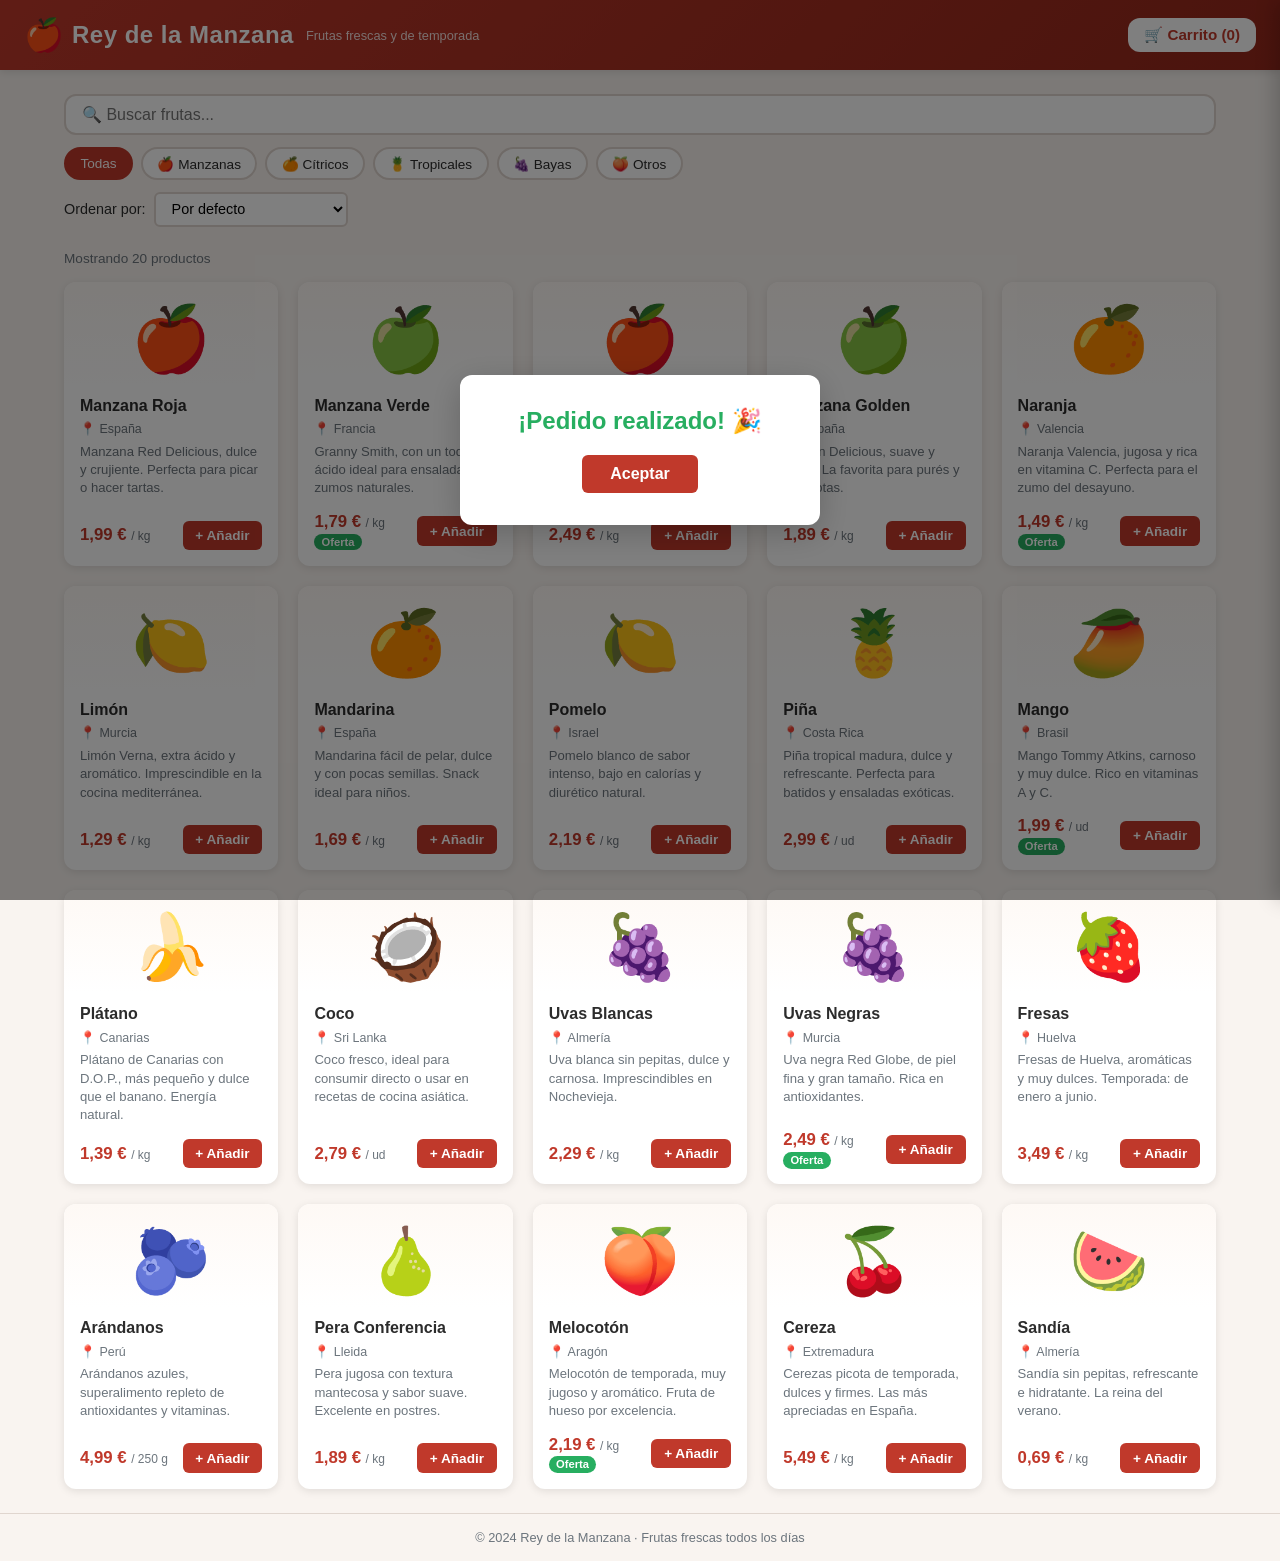
<file: index.html>
<!DOCTYPE html>
<html lang="es">
  <head>
    <meta charset="UTF-8" />
    <meta name="viewport" content="width=device-width, initial-scale=1.0" />
    <title>Rey de la Manzana 🍎</title>
    <link rel="stylesheet" href="css/styles.css" />
  </head>
  <body>
    <!-- Cabecera -->
    <header class="header">
      <div class="header__logo">
        <span class="header__icon">🍎</span>
        <h1 class="header__title">Rey de la Manzana</h1>
        <p class="header__subtitle">Frutas frescas y de temporada</p>
      </div>
      <button class="cart-toggle" id="cartToggle" aria-label="Abrir carrito">
        🛒 Carrito (<span id="cartCount">0</span>)
      </button>
    </header>

    <!-- Contenido principal -->
    <main class="main">
      <!-- Filtros y búsqueda -->
      <section class="filters" aria-label="Filtros">
        <div class="filters__search">
          <label for="searchInput" class="visually-hidden">Buscar frutas</label>
          <input
            type="text"
            id="searchInput"
            class="filters__input"
            placeholder="🔍 Buscar frutas..."
            aria-label="Buscar frutas"
          />
        </div>
        <div class="filters__categories" id="categoryFilters" role="group" aria-label="Filtrar por categoría">
          <button class="filter-btn filter-btn--active" data-category="all">Todas</button>
          <button class="filter-btn" data-category="manzanas">🍎 Manzanas</button>
          <button class="filter-btn" data-category="citricos">🍊 Cítricos</button>
          <button class="filter-btn" data-category="tropicales">🍍 Tropicales</button>
          <button class="filter-btn" data-category="bayas">🍇 Bayas</button>
          <button class="filter-btn" data-category="otros">🍑 Otros</button>
        </div>
        <div class="filters__sort">
          <label for="sortSelect">Ordenar por:</label>
          <select id="sortSelect" class="filters__select">
            <option value="default">Por defecto</option>
            <option value="price-asc">Precio: menor a mayor</option>
            <option value="price-desc">Precio: mayor a menor</option>
            <option value="name-asc">Nombre: A-Z</option>
          </select>
        </div>
      </section>

      <!-- Catálogo de productos -->
      <section class="catalog" aria-label="Catálogo de frutas">
        <p class="catalog__count" id="catalogCount"></p>
        <div class="catalog__grid" id="productGrid" role="list">
          <!-- Los productos se generan con JavaScript -->
        </div>
        <p class="catalog__empty" id="emptyMessage" hidden>
          No se encontraron productos con ese criterio.
        </p>
      </section>
    </main>

    <!-- Panel del carrito -->
    <aside class="cart" id="cartPanel" aria-label="Carrito de la compra" hidden>
      <div class="cart__header">
        <h2 class="cart__title">🛒 Tu Carrito</h2>
        <button class="cart__close" id="cartClose" aria-label="Cerrar carrito">✕</button>
      </div>
      <ul class="cart__list" id="cartList">
        <!-- Ítems del carrito generados con JavaScript -->
      </ul>
      <div class="cart__footer" id="cartFooter" hidden>
        <div class="cart__total">
          Total: <strong id="cartTotal">0,00 €</strong>
        </div>
        <button class="cart__checkout" id="checkoutBtn">Finalizar compra</button>
        <button class="cart__clear" id="clearCartBtn">Vaciar carrito</button>
      </div>
      <p class="cart__empty" id="cartEmpty">Tu carrito está vacío.</p>
    </aside>

    <!-- Overlay para el carrito -->
    <div class="overlay" id="overlay" hidden></div>

    <!-- Modal de confirmación -->
    <div class="modal" id="confirmModal" role="dialog" aria-modal="true" aria-labelledby="modalTitle" hidden>
      <div class="modal__content">
        <h2 class="modal__title" id="modalTitle">¡Pedido realizado! 🎉</h2>
        <p class="modal__message" id="modalMessage"></p>
        <button class="modal__btn" id="modalClose">Aceptar</button>
      </div>
    </div>

    <footer class="footer">
      <p>© 2024 Rey de la Manzana · Frutas frescas todos los días</p>
    </footer>

    <script src="js/script.js"></script>
  </body>
</html>
</file>
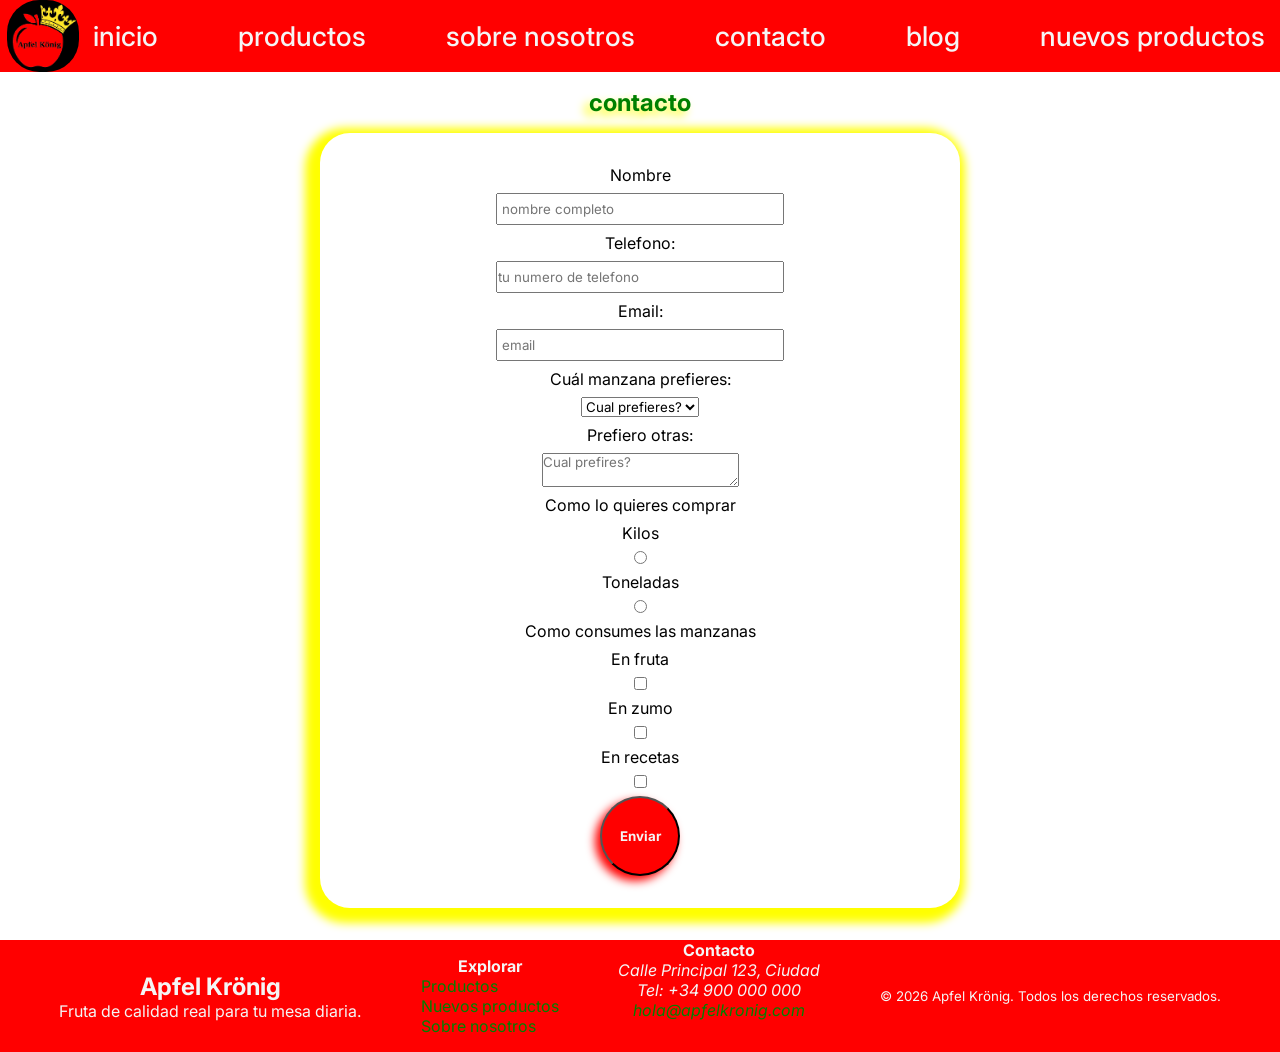
<file: manzanas_del_rey/contacto.html>
<!DOCTYPE html>
<html lang="es">
<head>
    <meta charset="UTF-8">
    <title>apfel König</title>
    <link rel="stylesheet" href="./style/style.css">
</head>
<body>

<!--header-->
<header class="header">
    <a class="header__logo" href="./index.html" ><img class="logo" src="./assets/manzana_blanca.png" alt="logo apfel König"></a>
    <nav class="menu">
        <ul class="menu__principal">
            <li><a class="opcion" href="index.html">inicio</a></li>
            <li><a class="opcion" href="servicios.html">productos</a></li>
            <li><a class="opcion"  href="about.html">sobre nosotros</a></li>
            <li><a class="opcion" href="contacto.html">contacto</a></li>
            <li><a class="opcion" href="blog.html">blog</a></li>
            <li><a class="opcion" href="nuevosProductos.html">nuevos productos</a></li>
        </ul>
    </nav>
</header>
<!--header-->
<!--main-->

<!-- Al menos 6 tipos de campos distintos:
    text-ya, email-ya, tel-ya, select-ya, textarea-ya, radio-ya o checkbox-ya.

    Campos obligatorios con atributo required.

    Labels correctamente asociados con for e id.

    Botón de envío. -->
<main>
    <section class="contacto">
        <h1 class="titulo__contacto">contacto</h1>

        <form class=formulario>
            <label class="formulario__label" for="nombre" >Nombre</label>
            <input class="formulario__input" type="text" id="nombre"  placeholder=" nombre completo" required>

            <label class="formulario__label"  for="telefono">Telefono:</label>
            <input class="formulario__input" type="tel" id="telefono" name="telefono" placeholder="tu numero de telefono" required>

            <label class="formulario__label" for="email">Email:</label>
            <input class="formulario__input" type="email" id="email" placeholder=" email" required>

            <label class="formulario__label" for="preferencia_manzana">Cuál manzana prefieres:</label>

            <select class="select" id="preferencia_manzana">
                <option value="" disabled selected>Cual prefieres?</option>
                <option value="roja">Roja</option>
                <option value="amarilla">Amarilla</option>
                <option value="verde">Verde</option>
            </select>

            <label for="otras_preferencias">Prefiero otras:</label>
            <textarea id="otras_preferencias"  placeholder="Cual prefires?" ></textarea>

            <p>Como lo quieres comprar</p>
            <label class="formulario__label" for="kilos">Kilos</label>
            <input class="formulario__casillas" type="radio" id="kilos" name ="manera_de_compra" value="kilos">

            <label class="formulario__label" for="toneladas">Toneladas</label>
            <input class="formulario__casillas" type="radio" id="toneladas" name ="manera_de_compra" value="toneladas">

            <p>Como consumes las manzanas</p>
            <label class="formulario__label" for="fruta">En fruta</label>
            <input class="formulario__casillas"  id="fruta" type="checkbox">

            <label class="formulario__label" for="zumo">En zumo</label>
            <input class="formulario__casillas"  id="zumo" type="checkbox">

            <label class="formulario__label" for="recetas">En recetas</label>
            <input class="formulario__casillas"  id="recetas" type="checkbox">

            <input class="formulario__enviar"  type="submit" value="Enviar">
        </form>

    </section>
</main>
<!--main-->

<!--Footer-->
<footer class="footer">
    <section class="footer__contacto">
        <h2 class="footer__titulo">Apfel Krönig</h2>
        <p class="footer__descripcion">Fruta de calidad real para tu mesa diaria.</p>
    </section>

    <nav class="footer__navegacion">
        <h2 class="footer__subtitulo">Explorar</h2>
        <ul class="footer__lista">
            <li class="footer__opcion"><a href="servicios.html" class="pie__enlace">Productos</a></li>
            <li class="footer__opcion"><a href="nuevosProductos.html" class="pie__enlace">Nuevos productos</a></li>
            <li class="footer__opcion"><a href="about.html" class="pie__enlace">Sobre nosotros</a></li>
        </ul>
    </nav>

    <section class="contacto">
        <h2 class="footer__subtitulo">Contacto</h2>
        <address class="footer__direccion">
            <p class="footer__direccion">Calle Principal 123, Ciudad</p>
            <p class="footer__telefono">Tel: +34 900 000 000</p>
            <a href="mailto:hola@apfelkronig.com" class="footer__correo">hola@apfelkronig.com</a>
        </address>
    </section>

    <small class="footer__copyright">
        &copy; 2026 Apfel Krönig. Todos los derechos reservados.
    </small>
</footer>
<script src="./js/app.js"></script>
<!--Footer-->
</body>
</html>
</file>
<file: css/styles.css>
/* ===========================
   Variables y reset
=========================== */
:root {
  --color-primary: #c0392b;
  --color-primary-dark: #96281b;
  --color-primary-light: #e74c3c;
  --color-secondary: #27ae60;
  --color-secondary-dark: #1e8449;
  --color-accent: #f39c12;
  --color-bg: #f9f4f0;
  --color-bg-card: #ffffff;
  --color-text: #2c2c2c;
  --color-text-light: #6c757d;
  --color-border: #e0d6cf;
  --color-shadow: rgba(0, 0, 0, 0.1);
  --radius: 12px;
  --radius-sm: 6px;
  --transition: 0.2s ease;
  --font-main: 'Segoe UI', Tahoma, Geneva, Verdana, sans-serif;
}

*, *::before, *::after {
  box-sizing: border-box;
  margin: 0;
  padding: 0;
}

html {
  font-size: 16px;
  scroll-behavior: smooth;
}

body {
  font-family: var(--font-main);
  background-color: var(--color-bg);
  color: var(--color-text);
  min-height: 100vh;
  display: flex;
  flex-direction: column;
}

.visually-hidden {
  position: absolute;
  width: 1px;
  height: 1px;
  padding: 0;
  margin: -1px;
  overflow: hidden;
  clip: rect(0, 0, 0, 0);
  white-space: nowrap;
  border: 0;
}

/* ===========================
   Header
=========================== */
.header {
  background: linear-gradient(135deg, var(--color-primary), var(--color-primary-dark));
  color: white;
  padding: 1rem 1.5rem;
  display: flex;
  align-items: center;
  justify-content: space-between;
  flex-wrap: wrap;
  gap: 0.75rem;
  position: sticky;
  top: 0;
  z-index: 100;
  box-shadow: 0 2px 8px var(--color-shadow);
}

.header__logo {
  display: flex;
  align-items: center;
  gap: 0.5rem;
}

.header__icon {
  font-size: 2rem;
}

.header__title {
  font-size: 1.5rem;
  font-weight: 700;
  letter-spacing: 0.5px;
}

.header__subtitle {
  font-size: 0.8rem;
  opacity: 0.85;
  margin-left: 0.25rem;
  display: none;
}

@media (min-width: 480px) {
  .header__subtitle { display: inline; }
}

.cart-toggle {
  background: white;
  color: var(--color-primary);
  border: none;
  padding: 0.5rem 1rem;
  border-radius: var(--radius);
  font-size: 0.95rem;
  font-weight: 600;
  cursor: pointer;
  transition: background var(--transition), transform var(--transition);
  white-space: nowrap;
}

.cart-toggle:hover {
  background: #f0e6e5;
  transform: scale(1.03);
}

/* ===========================
   Main layout
=========================== */
.main {
  flex: 1;
  padding: 1.5rem;
  max-width: 1200px;
  width: 100%;
  margin: 0 auto;
}

/* ===========================
   Filters
=========================== */
.filters {
  display: flex;
  flex-direction: column;
  gap: 0.75rem;
  margin-bottom: 1.5rem;
}

.filters__input {
  width: 100%;
  padding: 0.6rem 1rem;
  border: 2px solid var(--color-border);
  border-radius: var(--radius);
  font-size: 1rem;
  background: var(--color-bg-card);
  transition: border-color var(--transition);
  outline: none;
}

.filters__input:focus {
  border-color: var(--color-primary);
}

.filters__categories {
  display: flex;
  flex-wrap: wrap;
  gap: 0.5rem;
}

.filter-btn {
  padding: 0.4rem 0.9rem;
  border: 2px solid var(--color-border);
  border-radius: 20px;
  background: var(--color-bg-card);
  font-size: 0.85rem;
  cursor: pointer;
  transition: all var(--transition);
  font-weight: 500;
  color: var(--color-text);
}

.filter-btn:hover {
  border-color: var(--color-primary);
  color: var(--color-primary);
}

.filter-btn--active {
  background: var(--color-primary);
  border-color: var(--color-primary);
  color: white;
}

.filters__sort {
  display: flex;
  align-items: center;
  gap: 0.5rem;
  font-size: 0.9rem;
}

.filters__select {
  padding: 0.4rem 0.75rem;
  border: 2px solid var(--color-border);
  border-radius: var(--radius-sm);
  background: var(--color-bg-card);
  font-size: 0.9rem;
  cursor: pointer;
  outline: none;
  transition: border-color var(--transition);
}

.filters__select:focus {
  border-color: var(--color-primary);
}

/* ===========================
   Catalog
=========================== */
.catalog__count {
  font-size: 0.85rem;
  color: var(--color-text-light);
  margin-bottom: 1rem;
}

.catalog__grid {
  display: grid;
  grid-template-columns: repeat(auto-fill, minmax(200px, 1fr));
  gap: 1.25rem;
}

.catalog__empty {
  text-align: center;
  color: var(--color-text-light);
  font-size: 1rem;
  padding: 2rem;
}

/* ===========================
   Product card
=========================== */
.product-card {
  background: var(--color-bg-card);
  border-radius: var(--radius);
  box-shadow: 0 2px 8px var(--color-shadow);
  overflow: hidden;
  display: flex;
  flex-direction: column;
  transition: transform var(--transition), box-shadow var(--transition);
  role: listitem;
}

.product-card:hover {
  transform: translateY(-4px);
  box-shadow: 0 6px 20px rgba(0, 0, 0, 0.15);
}

.product-card__emoji {
  font-size: 4rem;
  text-align: center;
  padding: 1.25rem 0.5rem 0.5rem;
  background: linear-gradient(180deg, #fef9f5 0%, #fff 100%);
}

.product-card__body {
  padding: 0.75rem 1rem 1rem;
  display: flex;
  flex-direction: column;
  flex: 1;
  gap: 0.4rem;
}

.product-card__name {
  font-size: 1rem;
  font-weight: 700;
  color: var(--color-text);
}

.product-card__origin {
  font-size: 0.78rem;
  color: var(--color-text-light);
}

.product-card__description {
  font-size: 0.82rem;
  color: var(--color-text-light);
  line-height: 1.4;
  flex: 1;
}

.product-card__footer {
  display: flex;
  align-items: center;
  justify-content: space-between;
  margin-top: 0.5rem;
  gap: 0.5rem;
}

.product-card__price {
  font-size: 1.05rem;
  font-weight: 700;
  color: var(--color-primary);
}

.product-card__unit {
  font-size: 0.75rem;
  color: var(--color-text-light);
  font-weight: 400;
}

.product-card__badge {
  font-size: 0.7rem;
  background: var(--color-secondary);
  color: white;
  padding: 0.15rem 0.45rem;
  border-radius: 20px;
  font-weight: 600;
}

.product-card__add-btn {
  background: var(--color-primary);
  color: white;
  border: none;
  padding: 0.45rem 0.8rem;
  border-radius: var(--radius-sm);
  font-size: 0.85rem;
  font-weight: 600;
  cursor: pointer;
  transition: background var(--transition), transform var(--transition);
  white-space: nowrap;
}

.product-card__add-btn:hover {
  background: var(--color-primary-dark);
  transform: scale(1.05);
}

.product-card__add-btn:active {
  transform: scale(0.97);
}

/* ===========================
   Cart panel
=========================== */
.cart {
  position: fixed;
  top: 0;
  right: 0;
  height: 100%;
  width: 340px;
  max-width: 95vw;
  background: var(--color-bg-card);
  box-shadow: -4px 0 20px rgba(0, 0, 0, 0.2);
  z-index: 200;
  display: flex;
  flex-direction: column;
  transform: translateX(100%);
  transition: transform 0.3s ease;
}

.cart:not([hidden]) {
  transform: translateX(0);
}

.cart__header {
  background: var(--color-primary);
  color: white;
  padding: 1rem 1.25rem;
  display: flex;
  justify-content: space-between;
  align-items: center;
}

.cart__title {
  font-size: 1.1rem;
  font-weight: 700;
}

.cart__close {
  background: none;
  border: none;
  color: white;
  font-size: 1.2rem;
  cursor: pointer;
  line-height: 1;
  padding: 0.25rem;
  border-radius: var(--radius-sm);
  transition: background var(--transition);
}

.cart__close:hover {
  background: rgba(255, 255, 255, 0.2);
}

.cart__list {
  flex: 1;
  overflow-y: auto;
  list-style: none;
  padding: 0.75rem;
  display: flex;
  flex-direction: column;
  gap: 0.75rem;
}

.cart__item {
  display: flex;
  align-items: center;
  gap: 0.75rem;
  background: var(--color-bg);
  border-radius: var(--radius-sm);
  padding: 0.6rem 0.75rem;
}

.cart__item-emoji {
  font-size: 1.75rem;
  flex-shrink: 0;
}

.cart__item-info {
  flex: 1;
  min-width: 0;
}

.cart__item-name {
  font-size: 0.88rem;
  font-weight: 600;
  overflow: hidden;
  text-overflow: ellipsis;
  white-space: nowrap;
}

.cart__item-subtotal {
  font-size: 0.78rem;
  color: var(--color-text-light);
}

.cart__item-controls {
  display: flex;
  align-items: center;
  gap: 0.4rem;
  flex-shrink: 0;
}

.cart__item-qty-btn {
  background: var(--color-border);
  border: none;
  width: 24px;
  height: 24px;
  border-radius: 50%;
  font-size: 1rem;
  line-height: 1;
  cursor: pointer;
  display: flex;
  align-items: center;
  justify-content: center;
  transition: background var(--transition);
  font-weight: 700;
}

.cart__item-qty-btn:hover {
  background: var(--color-primary-light);
  color: white;
}

.cart__item-qty {
  font-size: 0.9rem;
  font-weight: 700;
  min-width: 1.5rem;
  text-align: center;
}

.cart__item-remove {
  background: none;
  border: none;
  font-size: 1rem;
  cursor: pointer;
  color: var(--color-text-light);
  transition: color var(--transition);
  padding: 0.1rem;
}

.cart__item-remove:hover {
  color: var(--color-primary);
}

.cart__footer {
  padding: 1rem 1.25rem;
  border-top: 2px solid var(--color-border);
  display: flex;
  flex-direction: column;
  gap: 0.6rem;
}

.cart__total {
  font-size: 1rem;
  display: flex;
  justify-content: space-between;
}

.cart__total strong {
  font-size: 1.15rem;
  color: var(--color-primary);
}

.cart__checkout {
  background: var(--color-secondary);
  color: white;
  border: none;
  padding: 0.7rem;
  border-radius: var(--radius-sm);
  font-size: 1rem;
  font-weight: 700;
  cursor: pointer;
  transition: background var(--transition);
}

.cart__checkout:hover {
  background: var(--color-secondary-dark);
}

.cart__clear {
  background: none;
  color: var(--color-text-light);
  border: 1px solid var(--color-border);
  padding: 0.5rem;
  border-radius: var(--radius-sm);
  font-size: 0.85rem;
  cursor: pointer;
  transition: all var(--transition);
}

.cart__clear:hover {
  border-color: var(--color-primary);
  color: var(--color-primary);
}

.cart__empty {
  text-align: center;
  color: var(--color-text-light);
  padding: 2rem 1rem;
  font-size: 0.95rem;
}

/* ===========================
   Overlay
=========================== */
.overlay {
  position: fixed;
  inset: 0;
  background: rgba(0, 0, 0, 0.45);
  z-index: 150;
  cursor: pointer;
}

/* ===========================
   Modal
=========================== */
.modal {
  position: fixed;
  inset: 0;
  display: flex;
  align-items: center;
  justify-content: center;
  z-index: 300;
  background: rgba(0, 0, 0, 0.5);
}

.modal__content {
  background: white;
  border-radius: var(--radius);
  padding: 2rem;
  max-width: 360px;
  width: 90%;
  text-align: center;
  box-shadow: 0 8px 32px rgba(0, 0, 0, 0.2);
  animation: modalIn 0.25s ease;
}

@keyframes modalIn {
  from { transform: scale(0.85); opacity: 0; }
  to   { transform: scale(1);    opacity: 1; }
}

.modal__title {
  font-size: 1.5rem;
  margin-bottom: 0.75rem;
  color: var(--color-secondary);
}

.modal__message {
  font-size: 0.95rem;
  color: var(--color-text-light);
  line-height: 1.5;
  margin-bottom: 1.25rem;
}

.modal__btn {
  background: var(--color-primary);
  color: white;
  border: none;
  padding: 0.65rem 1.75rem;
  border-radius: var(--radius-sm);
  font-size: 1rem;
  font-weight: 700;
  cursor: pointer;
  transition: background var(--transition);
}

.modal__btn:hover {
  background: var(--color-primary-dark);
}

/* ===========================
   Footer
=========================== */
.footer {
  text-align: center;
  padding: 1rem;
  font-size: 0.8rem;
  color: var(--color-text-light);
  border-top: 1px solid var(--color-border);
  margin-top: auto;
}

/* ===========================
   Responsive tweaks
=========================== */
@media (max-width: 480px) {
  .main { padding: 1rem; }
  .catalog__grid { grid-template-columns: repeat(auto-fill, minmax(150px, 1fr)); gap: 0.85rem; }
  .product-card__emoji { font-size: 3rem; }
  .cart { width: 100%; }
}
</file>
<file: manzanas_del_rey/style/style.css>
/*Importaciones*/
@import url('https://fonts.googleapis.com/css2?family=Inter:ital,opsz,wght@0,14..32,100..900;1,14..32,100..900&display=swap');

/*variables*/
:root {
    --color-rojo:red;
    --color-amarillo:yellow;
    --color-blanco:whitesmoke;
    --color-negro:black;
    --color-verde: green;
    }


/*reseteo*/
*{
    padding: 0;
    margin: 0;
    box-sizing: border-box;
    text-decoration: none;
    list-style-type: none;
    font-family: Inter, serif;
}

a{
    color: var(--color-verde);
}

body{
    width: 100%;
}

/*----header---*/
.menu__principal {
    display: flex;
    gap: 5rem;
    align-items: center;
    font-size: 1.7rem;
    padding: 0.5rem;
}

.header{
    display: flex;
    justify-content:space-evenly;
    align-items: center;
    width: 100%;
    height: 4.5rem;
    padding: 0;
    background-color: var(--color-rojo);
}
.logo{
    display: flex;
    align-items: center;
    height: 4.5rem;
    border-radius: 45%;
}

.opcion{
    font-weight: 500;
    transition: color 0.3s;
    color: var(--color-blanco);
    transition:0.3s
}
.opcion:hover {
    font: bold 2rem "Inter", serif;
    transition:0.3s;
    color: var(--color-amarillo);
}
/*----header---*/

/***********index************/
/*main*/
.bienvenida{
    display:flex;
    flex-direction: column;
    justify-content:space-evenly;
    align-items: center;
    align-content: center;
    gap:0.5rem;
}
.bienvenida__titulo{
    color: var(--color-blanco);
    text-shadow: -2px 2px 7px var(--color-rojo);
    padding: 1rem;
}
.bienvenida__imagen{
    width: 100%;
    height: 20rem;
    object-fit: cover;
}
.bienvenida__descricion{
    font-size: 1.2rem;
    padding: 0.4rem;
    border-radius: 30px;
}
.productos-index{
    display: flex;
    flex-direction:row;
    flex-wrap: wrap;
    gap:1rem;
    justify-content: space-evenly;
}
.productos-index__titulo-principla{
    width: 100%;
    text-align:center;
    font-size: 3rem;
    color: var(--color-verde);
    text-shadow: -5px 5px 1rem  var(--color-amarillo);
}
.producto-index__imagen{
    height: 25rem;
    width: 25rem;
    display: flex;
    align-content: center;
    align-items: center;
    object-fit:cover;
}
.productos-index__titulo{
    display: flex;
    align-items: center;
    align-content: center;
    justify-content:center;
    font-size: 2rem;
}
/*main*/
/************index************/

/*---------->productos*/
/*main*/


.productos-banner{
    display: flex;
    flex-direction:column;
    align-items:center;
    justify-content:center;
}

.productos-banner__titulo-principal{
    text-align: center;
    color:var(--color-verde);
    text-shadow: -5px 5px 10px var(--color-amarillo);
    padding: 1.5rem;
}
.productos__video{
    border-radius:1rem;
    box-shadow: -5px 5px 30px  0.5rem var(--color-amarillo);
    width: 40rem;
}
.productos__subtitulo-principal{
    text-align: center;
    width: 100%;
    padding: 1rem;
    color: var(--color-verde);
    text-shadow: -5px 5px 10px var(--color-verde);
    font-size: 3rem;
}
.productos{
    display: flex;
    flex-direction:row;
    flex-wrap: wrap;
    justify-content: center;
    align-items: center;
    align-content: center;
    text-align: center;
    gap: 3rem;
}
.producto__titulo{
    text-align: center;
}
.producto{
}
.producto__imagen{
    height: 35rem;
    width: 35rem;
    object-fit: cover;
}
.producto__precio{
    font-size: 1.2rem;
    padding: 0.5rem;
}
.productos-mixtos{
    display: flex;
    flex-direction:row;
    justify-content:space-between;
    gap:5rem;
}
/*main*/
/*---------->productos*/

/*--------->about*/
/*main*/

.main-sobre-nosotros{
    display: grid;
    grid-template-columns: repeat(4,1fr);
    grid-template-rows: 0.1fr 0.5fr 1fr
}


.sobre-nosotros-banner{
    justify-content: space-evenly;
    text-align: center;
    padding-bottom:1rem;
    grid-column: 1/5;
    grid-row: 1/2;
}

.sobre-nosotros{
    display: flex;
    flex-direction: row;
    align-items: center;
    justify-content: space-evenly;
    text-align: center;
    height: 10rem;
    gap: 2rem;
    grid-column: 1/5;
    grid-row: 2/3;
}


.sobre-nosotros__titulo{
    color: var(--color-verde);
    text-shadow: -5px 5px 10px var(--color-amarillo);
    padding-top: 0.5rem;
}
.sobre-nosotros__imagen{
    width: 100%;
    height: 15em;
    object-fit: cover;
    border-radius: 1rem;
}
.sobre-nosotros__subtitulo{
    padding: 0.5rem;
    text-align: center;
}
.sobre-nosotros__conjunto{
    height: 10rem;
    width: 35rem;
    align-items: center;
    text-align: justify;
    align-content: center;
    border-radius: 30px;
    padding: 0.5rem;
}

.sobre-nosotros-historia{
    display:grid;
    grid-template-columns: 1fr 1fr;
    grid-template-rows: 1fr;
    text-align: center;
    grid-column: 1/5;
    grid-row: 3/4;
}
.sobre-nosotros-historia__imagen{
    height: 25rem;
    width: 60rem;
    grid-column: 1/2;
}
.sobre-nosotros-historia__titulo{
    text-align: center;
}

.sobre-nosotros-historia__descripcion{
    text-align: justify;
    padding: 2rem;
}



/*main*/
/*--------->about*------------/

/*--------->Contacto**************/
/*main*/
.contacto{
    display: flex;
    flex-direction:column;
    align-items: center;
    align-content:center;
    text-align: center;
    padding-bottom: 2rem;
}
.titulo__contacto{
    padding: 1rem;
    color: var(--color-verde);
    text-shadow: -5px 5px 10px var(--color-amarillo);
}
.formulario{
    display: flex;
    flex-direction:column;
    align-items: center;
    text-align: center;
    gap: 0.5rem;
    box-shadow: -5px 5px 10px  10px var(--color-amarillo);
    height: auto;
    width: 50%;
    padding: 2rem;
    border-radius: 30px;
}
.formulario__input{
    width: 50%;
    height: 2rem;
    text-align: justify
}

.formulario__enviar{
    height: 5rem;
    width: 5rem;
    border-radius: 50%;
    background-color: var(--color-rojo);
    box-shadow: -5px 5px 10px var(--color-rojo);
    font-weight: bolder;
    color: var(--color-blanco);
}



/*main*/
/*--------->Contacto*************/

/*-------------->blog<--------------*/
/*main*/
.blog__banner{
    display: flex;
    flex-direction:column;
    align-items: center;
    justify-content: center;
    text-align: center;
}

.blog__titulo{
    text-align: center;
    color: var(--color-verde);
    text-shadow: -5px 5px 10px var(--color-amarillo);
    padding: 1rem;
}
.blog__img{
    object-fit:cover;
    background-color: cyan;
    border-radius: 30px;
    height: 25rem;
    width: 70rem;
}

.recetas{
    display: flex;
    flex-direction:column;
    align-items: center;
    align-content:center;
    text-align: start;
}

.recetas__titulo{
   text-shadow: -5px 5px 7px var(--color-amarillo);
}

.manzana-asada{
    display: flex;
    flex-direction: column;
    gap: 1rem;
    padding: 2rem;
    text-align: justify;
    align-content: center;
}
.manzana-asada__imagen{
    height: 20rem;
    width:40rem ;
    border-radius: 3rem;
    object-fit: cover;
}
.manzana-asada__subtitulo{
    text-align: start;
    font-size: 1.2rem;
}

.receta-cliente__error{
    Color: red;
    font-weight:bold;
    text-align: center;
    font-size: 2rem;
    background-color: var(--color-amarillo);
}

.recetas-cliente{
    display: flex;
    flex-direction:column;
    align-items: center;
    justify-content:space-between;
    align-content: center;
    text-align: center;
    gap: 1rem;
}

.recetas__boton{
    height: 3rem;
    width: 10rem;
    color: var(--color-negro);

    border-block-color: var(--color-rojo);
    border-radius: 30px;
}


.nueva-receta{
    display: flex;
    flex-direction:column;
    align-items: center;
    justify-content: center;
    text-align: center;
    gap:2rem;
    padding: 4rem;
}






/*main*/
/*-------------->blog<--------------*/

/*-------------->nuevoProductos<--------------*/
/*main*/
.main__producto-nuevo{
    display: grid;
    grid-template-rows:1.5fr 3fr;
    grid-template-columns: 1fr 7fr 1fr;

}
.productos-nuevo_banner{
    align-items: center;
    justify-content: center;
    text-align: center;
    height: 20rem;
    grid-column:2/3;
    grid-row: 1/2;
}
.productos-nuevos__titulo{
    color: var(--color-verde);
    text-shadow: -5px 5px 10px var(--color-amarillo);
    text-align: center;
    padding: 1rem;
}
.productos-nuevos__banner-imagen{
    width: 100%;
    height: 25rem;
    object-fit: cover;
    border-radius: 1rem;
    justify-content: center;
}
.productos-nuevo{
    display: flex;
    flex-direction: column;
    align-items: center;
    justify-content:center;
    gap:3rem;
    text-align:justify;
    padding: 2rem;
    grid-column:2/3;
}
.producto-nuevo__tarjeta{
    align-items: center;
    justify-content: center;
    gap:1rem;
    height: 35rem;
    width: 80rem;
    border-radius: 30px;
    background-color: aqua;
}
.productos-nuevo__imagen{
    height: 35rem;
    width: 80rem;
    object-fit: cover;
    border-radius: 2rem;
}
.productos-nuevo__descripcion{
    font-size: 1.5rem;
}
.productos-nuevo__subtitulo{
    font-size: 2rem;
    color: var(--color-verde);
    text-shadow: -5px 5px 10px var(--color-amarillo);
}
.productos-mixtos{
    display: flex;
    flex-direction: row;
    flex-wrap: wrap;
    gap: 0.5rem;
    text-align: center;

}

.productos-mixtos__titulo{
    text-align: center;
    color: var(--color-verde);
    width: 100%;
}

.producto-mixtos__imagen{
    height: 30rem;
    width: 30rem;
    object-fit: cover;
    border-radius: 50%;
    box-shadow: -5px 5px 10px 10px var(--color-verde);
}



/*main*/
/*-------------->nuevoProductos<--------------/

/*footer*/
.footer{
    display: flex;
    flex-direction: row;
    align-items: center;
    align-content: center;
    justify-content: space-evenly;
    background-color: var(--color-rojo);
    color: var(--color-blanco);
}

.footer__subtitulo{
    text-align: center;
    font-size: 1rem;
}

.footer__titulo{
    text-align: center;
    font-size: 1.5rem;
}
/*footer*/
</file>
